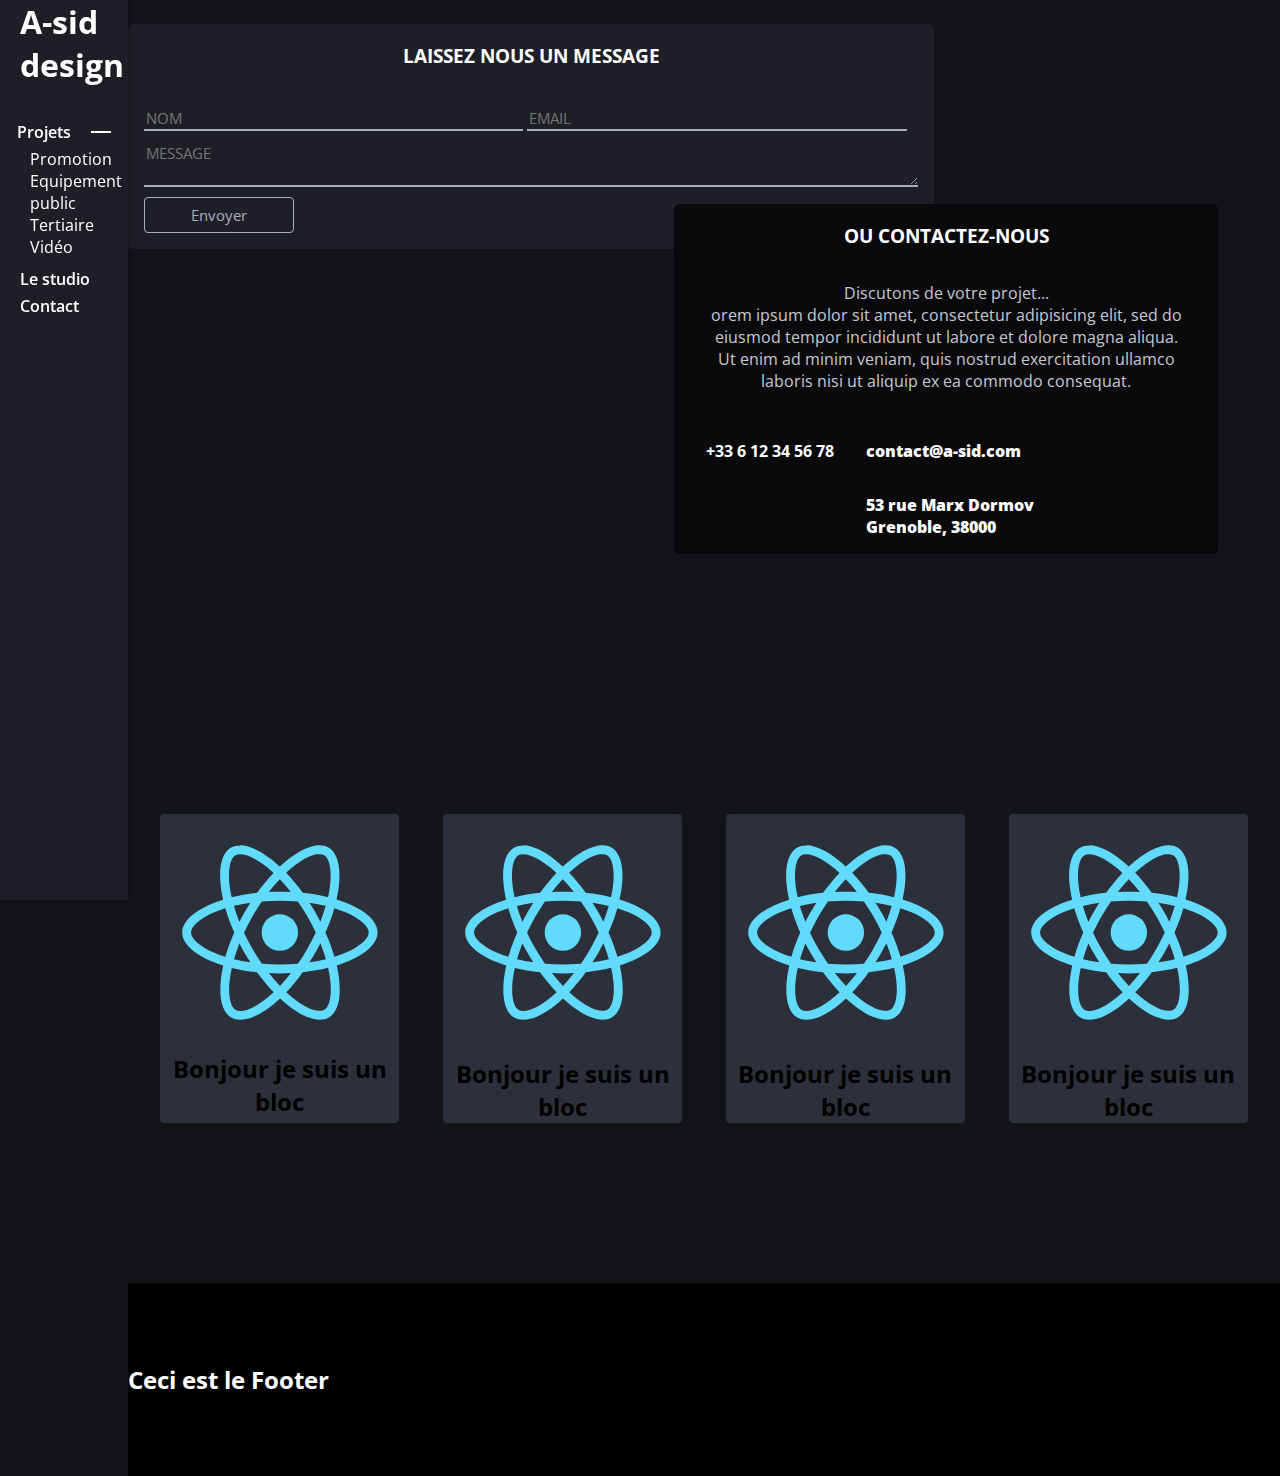
<file: Contact.html>
<!DOCTYPE html>
<html>
<head>
	
	<meta charset="utf-8">
	<meta name="viewport" content="width=device-width, initial-scale=1, shrink-to-fit=no">
	<title>Contactez-nous | A-Sid Design</title>
	<link rel="stylesheet" href="custom.css"></link>
  <link href="https://fonts.googleapis.com/css?family=Open+Sans:300,300i,400,400i,600,600i,700,700i,800,800i&display=swap" rel="stylesheet">
</head>
<body>
<header>
		<nav >
		  <h1 style="margin-bottom: 35px"><a href="index.html">A-sid design</a></h1>
		  <ul>
		    <li class="nav-item active"><span>Projets</span></li>
		    <ul>
		      <li>Promotion</li>
		      <li>Equipement public</li>
		      <li>Tertiaire</li>
		      <li>Vidéo</li>
		    </ul>
		    <li class="nav-item "><a href="about.html">Le studio</a></li>
		    <li><a href="contact.html">Contact</a></li>
		  </ul>
		</nav>
</header>
<section style="width: 90%;margin-left: 10%;padding-top: 1.5rem;margin-bottom: 100px;">
		<div class="width-wrapper" style="display:flex;justify-content: flex-end;">
			<div style="background-color: #1E1F26;position:absolute; left: 0px; width: 70%;border-radius: 0.34rem;">
				<h3 style="text-align: center" class="text-white">LAISSEZ NOUS UN MESSAGE</h3>
				<form style="padding:1rem;">
						<input type="text" name="Nom" class="col-50" placeholder="NOM" style="margin:0.3rem 0;" required/>
						<input type="email" name="Email" class="col-50" placeholder="EMAIL" style="margin:0.3rem 0" required/>
						<textarea name="message" class="col-50" placeholder="MESSAGE" style="width: 100%; margin:0.3rem 0"></textarea>
						<input type="submit" value="Envoyer" />
				</form>
			</div>
			<div style="background-color: #0a0a0c; position:relative;z-index: 1;width:50%; border-radius: 0.33rem;padding: 0 2rem; margin-top: 180px; right:30px">
				<h3 style="text-align: center" class="text-white">OU CONTACTEZ-NOUS</h3>
				<div class="d-flex">
				<p style="text-align:center; padding-bottom: 1rem;">Discutons de votre projet...<br>orem ipsum dolor sit amet, consectetur adipisicing elit, sed do eiusmod
				tempor incididunt ut labore et dolore magna aliqua. Ut enim ad minim veniam,
				quis nostrud exercitation ullamco laboris nisi ut aliquip ex ea commodo
				consequat. </p>
				</div>
				<div style="display:flex;flex-direction: row;">
					<div style="display: flex;padding-right: 1rem">
						<p class="text-white"><strong>+33 6 12 34 56 78<strong></p>
					</div>
					<div style="display: flex;padding-left: 1rem">
						<p class="text-white"><strong>contact@a-sid.com<strong></p>
					</div>
					<div style="display: flex;padding-left: 1rem">
						<p class="text-white"><strong>53 rue Marx Dormov<br>Grenoble, 38000<strong></p>
					</div>
				</div>
			</div>
		</div>
</section>
<section style="width: 90%;margin-left: 10%; background-color: #131417; padding-top: 10rem; padding-bottom: 10rem;position: relative">
	<div class="width-wrapper" style="display:flex; justify-content: space-between;">
		<div style="background-color:#2c303a; border-radius: 0.25rem; width: 22%; min-height: 18rem; display:flex; flex-direction:column;">
			<img src="imageblock.svg">
			<h2 style="text-align:center">Bonjour je suis un bloc</h2>
		</div>
		<div style="background-color:#2c303a; border-radius: 0.25rem; width: 22%; min-height: 18rem;">
			<img src="imageblock.svg">
			<h2 style="text-align:center">Bonjour je suis un bloc</h2>
		</div>
		<div style="background-color:#2c303a; border-radius: 0.25rem; width: 22%; min-height: 18rem;">
			<img src="imageblock.svg">
			<h2 style="text-align:center">Bonjour je suis un bloc</h2>
		</div>
		<div style="background-color:#2c303a; border-radius: 0.25rem; width: 22%; min-height: 18rem;">
			<img src="imageblock.svg">
			<h2 style="text-align:center">Bonjour je suis un bloc</h2>
		</div>
	</div>
</section>
<footer style="width: 90%;margin-left: 10%; background-color: #010101; padding-top: 5rem; padding-bottom: 5rem;">
	<h2 class="text-white">Ceci est le Footer</h2>
</footer>
<script
		  src="https://code.jquery.com/jquery-3.4.1.min.js"
		  integrity="sha256-CSXorXvZcTkaix6Yvo6HppcZGetbYMGWSFlBw8HfCJo="
		  crossorigin="anonymous">
</script>
</body>
</html>
</file>
<file: custom.css>
* { box-sizing: border-box; }

/* force scrollbar */
html { overflow-y: scroll; }

body { 
    font-family: 'Open Sans', sans-serif;
    background-color: #131417;
    margin: 0px;
}

h1, h2 {
	margin-bottom: 0px;
	margin-top: 0px;
}

nav {
	height: 100%;
	width: 10%;
	color: white;
	padding: 0 0 15px 15px;
	position: fixed;
    top: 0;
    bottom: 0;
    left: 0;
    z-index: 100;
    padding-right: 20px;
    padding-left: 20px;
    background-color:#1E1F26;
    -webkit-box-shadow: 2px 0 5px rgba(0,0,0,0.2);
    box-shadow: 2px 0 5px rgba(0,0,0,0.2);
}

/* ---- grid ---- */

nav li {
	list-style-type: none;
	font-weight: 600;
}

nav ul {
	padding-left: 0px
}



nav ul ul li{
	padding-left: 10px;
	font-weight: 400;
}

img {
    border-radius: 0.33rem;
    max-width: 100%;
}

p {
    color:#c7c9d3;
}

button {
    background:none; 
    border:3px solid #aaaebc; 
    color: #aaaebc;
    padding: 10px 16px;
    border-radius: 0.25rem;
    transition: 0.5s;
}

button:hover {
    background: white;
    border-color: white;
    color: black;
}

input[type=submit] {
    background:none; 
    border:1px solid #aaaebc; 
    color: #aaaebc;
    padding: 7px 13px;
    border-radius: 0.25rem;
    transition: 0.5s;
    font-family: inherit;
    width: 150px;
}

input{
    width:49%;
    border:none;
    border-bottom: 2px solid #aaaebc;
    background-color: #1E1F26;
    font-family: inherit;
    font-size: 15px;
}

textarea {
    width:49%;
    border:none;
    border-bottom: 2px solid #aaaebc;
    background-color: #1E1F26;
    font-family: inherit;
    font-size: 15px;
}

input[type=submit]:hover {
    background-color: white;
    color: black;
}

a {
    text-decoration: none;
    color: white;
}

.nav-item {
	margin-bottom: 	5px;
	margin-top: 10px;
}

/* clear fix */
.grid:after {
  content: '';
  display: block;
  clear: both;
}

/* ---- .grid-item ---- */

.grid-sizer,
.grid-item {
	width: 32%;
	margin-bottom: 2%;
}

.gutter-sizer { width: 2%; }


.grid-item img {
  display: block;
  max-width: 100%;
}

.image {
  opacity: 1;
  transition: opacity 0.4s;
}

.grid-item:hover .image {
  opacity: 0.8;
}

.title {
	position: absolute;
	bottom: 15px;
	left: 15px;
	color:white;
	opacity: 0;
	transition: opacity 0.3s;
}

.title h2 {
	font-weight: 300;
	line-height: 1.2;
}

.grid-item:hover .title {
	opacity: 1;
}

.grid-item:hover .wrap-portfolio-item:after {
    opacity: 1;
}
.wrap-portfolio-item:after {
    width: 100%;
    height: 100%;
    background: rgba(255, 255, 255, 0.5);
    content: '';
    display: block;
    left: 0;
    top: 0;
    position: absolute;
    z-index: 1;
    opacity: 0;
    transition: all 300ms;
    -webkit-transition: all 300ms;
    -moz-transition: all 300ms;
    -o-transition: all 300ms;
    -ms-transition: all 300ms;
}

.categorie {
	position: absolute;
	top: 15px;
	font-weight: 600;
	right: 0;
	z-index: 2;
	color:#100d0d;
	background-color: #cecaca;
	padding: 5px 15px 5px 15px;
	opacity: 0;
	transition: opacity 0.3s ;
}

.grid-item:hover .categorie {
	opacity: 1;
}


.active {
    display: flex;
    width: 100%;
    justify-content: center;
    align-items: center;
    text-align: center;
}


.active:after {
    content: '';
    border-top: 2px solid;
    margin: 0 20px 0 0;
    flex: 1 0 20px;
}

.active:after {
    margin: 0 0 0 20px;
}

.width-wrapper {  
width: 100%;
    max-width: 1200px;
    margin: 0 auto;
    position: relative;
    padding: 0 2rem;
}

.text-white {
    color:white;
}

.d-flex {
    display: flex;
}

.mb-10 {
    margin-bottom: 10px;
}

.mb-20 {
    margin-bottom: 20px;
}

.mt-10 {
    margin-top: 10px;
}

.mt-20 {
    margin-top: 20px;
}

.mt-40 {
    margin-top: 40px;
}

.homepage-logos {
   padding:1rem;
   max-height:120px ;
   max-width:120px ;
}

.col-50 {
    flex:50%;
}

.col-100 {
    flex:100%;
}

.contactdata {
    padding: 1rem;
    max-height: 80px;
    max-width: 80px;
}

.carousel-cell {
    max-height: 600px;
}
</file>
